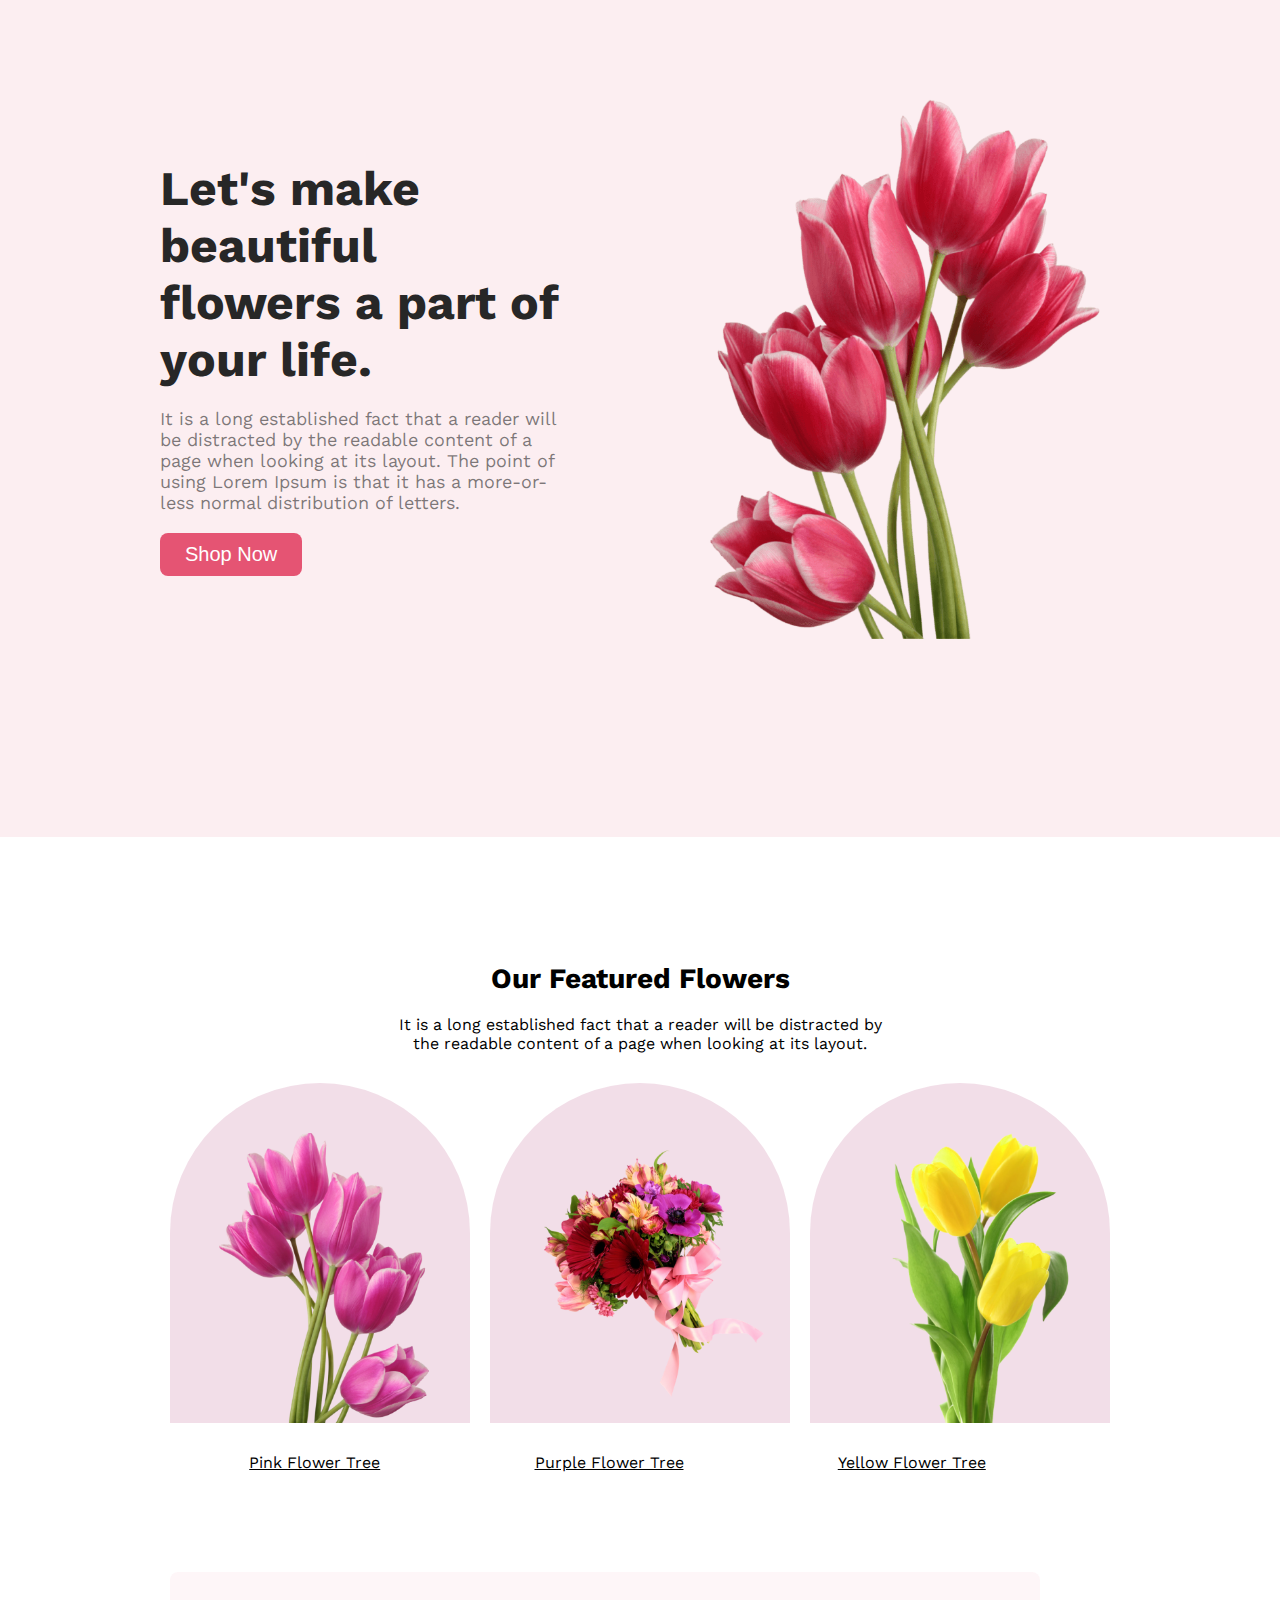
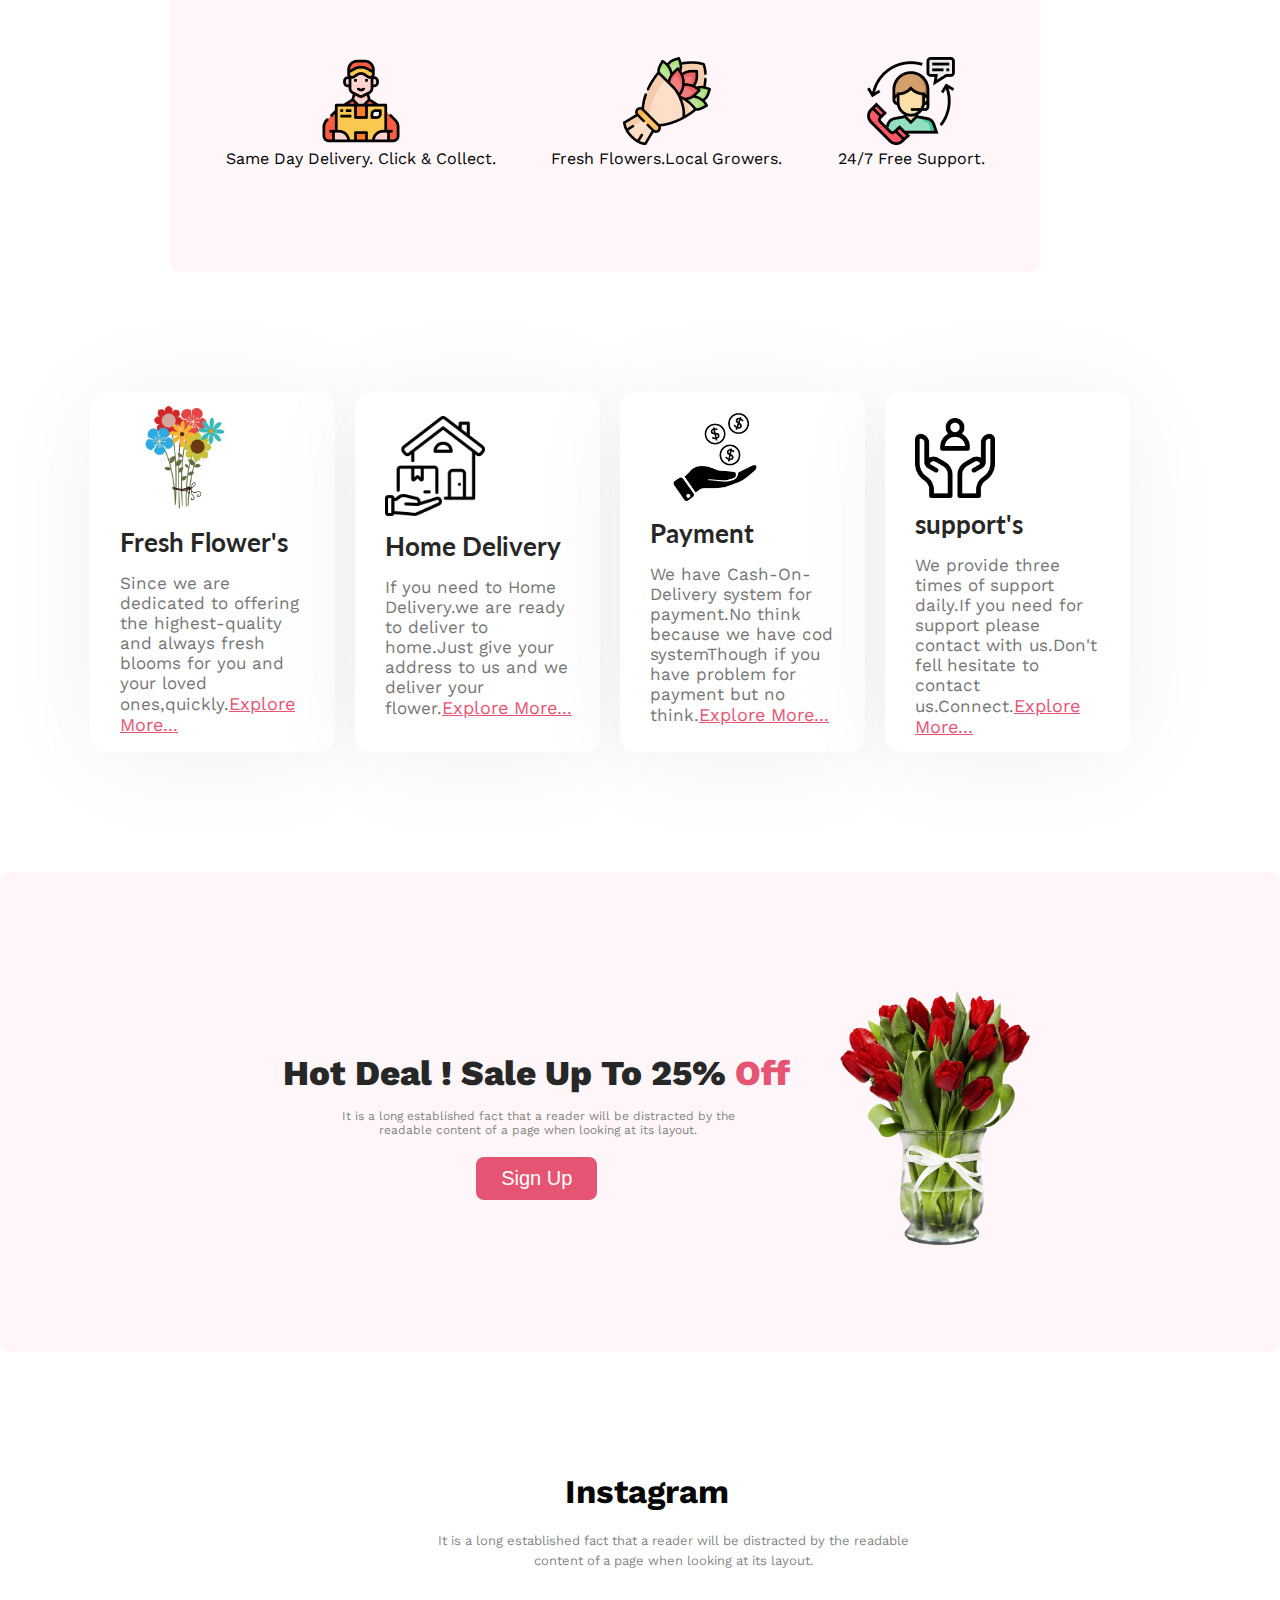
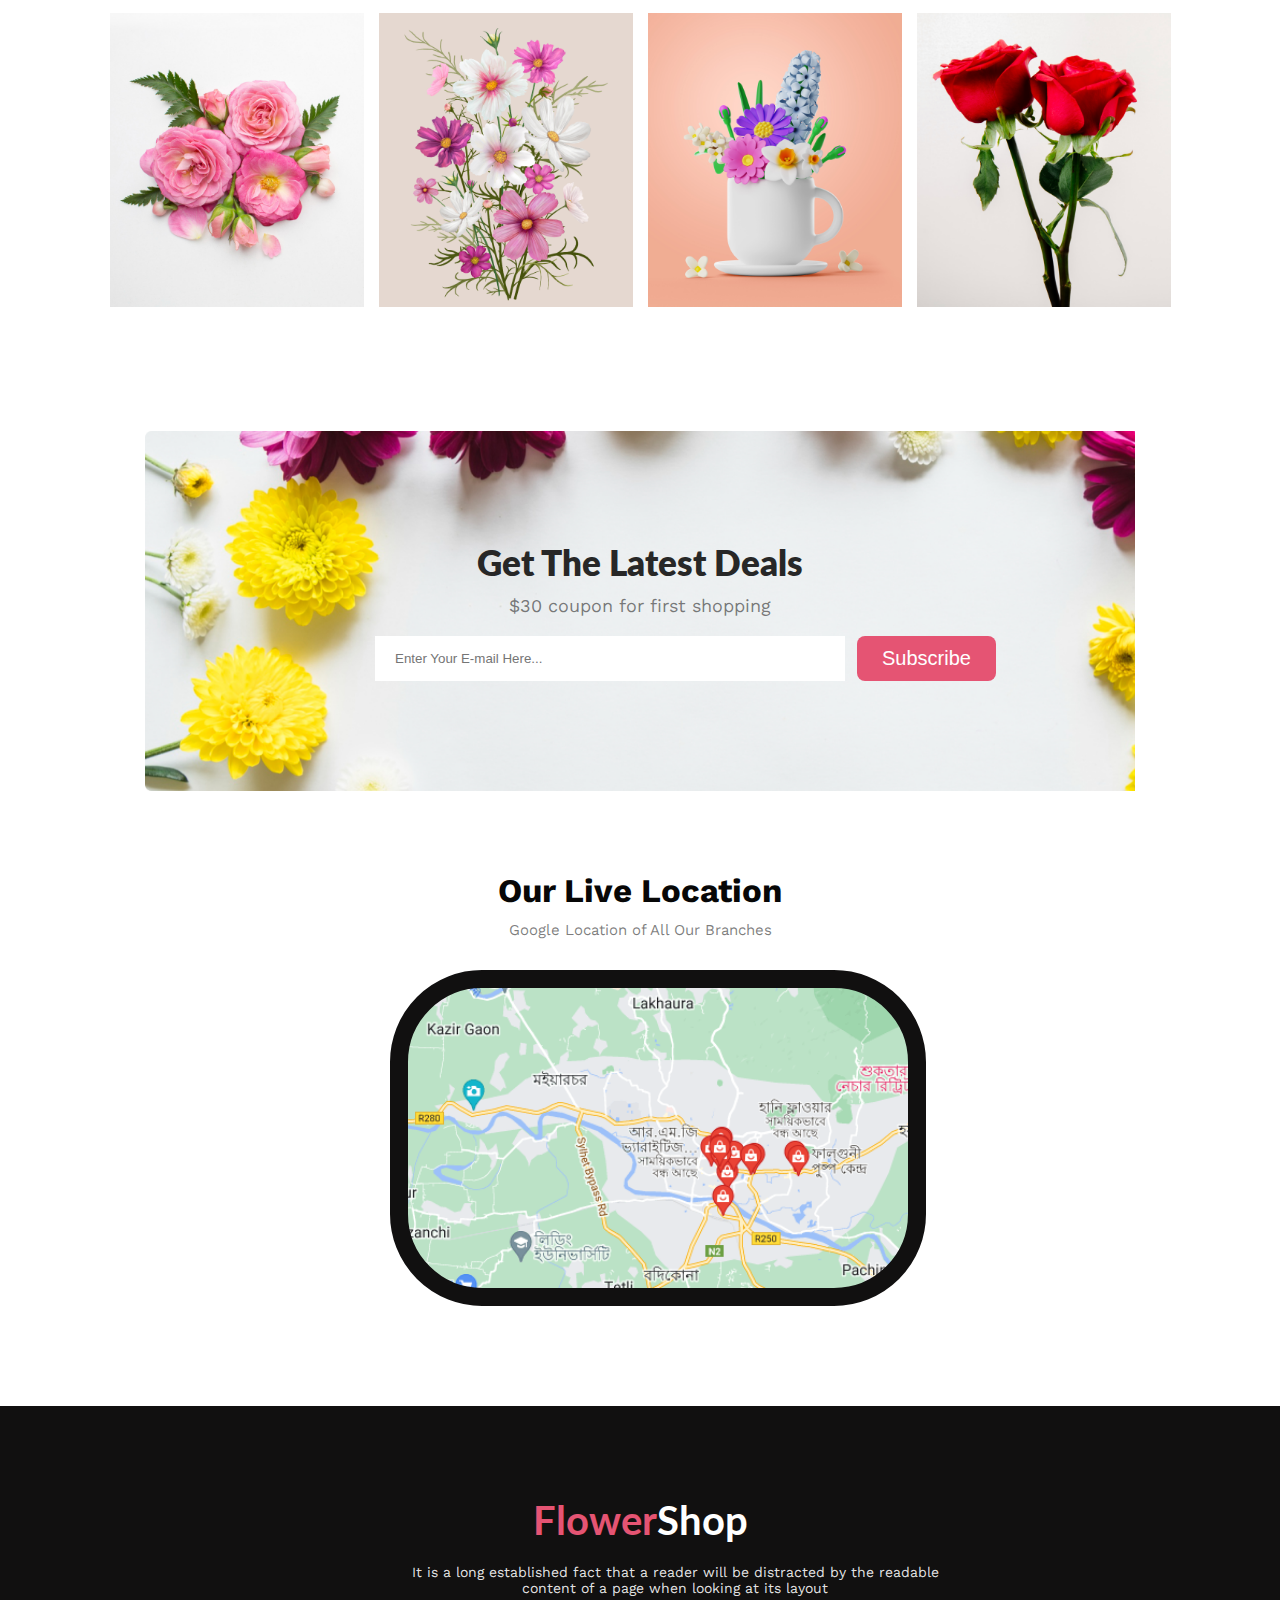
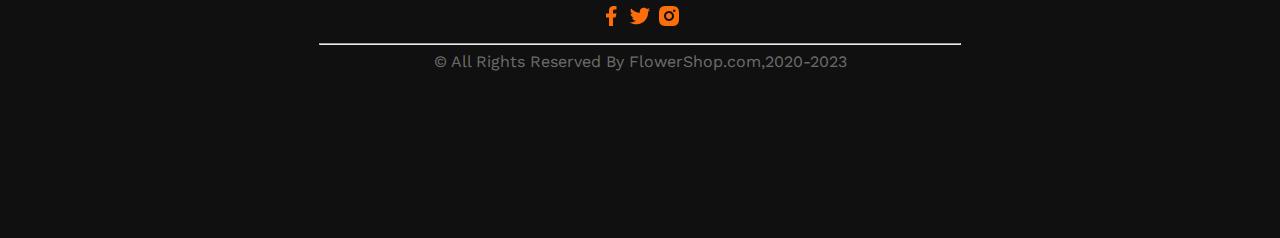
<file: index.html>
<!DOCTYPE html>
<html lang="en">

<head>
    <meta charset="UTF-8">
    <meta name="viewport" content="width=device-width, initial-scale=1.0">
    <link rel="preconnect" href="https://fonts.googleapis.com">
    <link rel="preconnect" href="https://fonts.gstatic.com" crossorigin>
    <link
        href="https://fonts.googleapis.com/css2?family=Lato:wght@900&family=Open+Sans:ital,wght@0,700;0,800;1,400&family=Work+Sans:wght@600&display=swap"
        rel="stylesheet">
    <link rel="shortcut icon" href="./Flower Asset/pngwing 8.png" type="image/x-icon">
    <link rel="stylesheet" href="styles/style.css">
    <title>Flower Shop</title>
</head>

<body>
    <header class="header-section">
        <div class="header-container">
            <div class="header-title-container">
                <h1 class="header-title">Let's make beautiful flowers a part of your life.</h1>

                <p class="header-description">It is a long established fact that a reader will be distracted by the
                    readable content of a page when looking at its layout. The point of using Lorem Ipsum is that it has
                    a more-or-less normal distribution of letters.</p>

                <button class="btn-primary">Shop Now</button>
            </div>

            <div class="header-image-container">
                <img width="430px" class="header-image" src="./Flower Asset/pngwing 10.png" alt="">
            </div>
        </div>
    </header>

    <main>
        <section class="featured-section">
            <div class="featured-title">
                <h3 class="featured">Our Featured Flowers</h3>
                <p class="freatured-">It is a long established fact that a reader will be distracted by the readable
                    content of a page when looking at its layout.</p>
            </div>

            <div class="featured-container">
                <div class="featured-image-container">
                    <div class="featured-image"><img class="flower-one" src="./Flower Asset/pngwing 6.png" alt=""></div>
                </div>


                <div class="featured-image-container">
                    <div class="featured-image"><img class="flower-two" src="./Flower Asset/pngwing 5.png" alt=""></div>
                </div>

                <div class="featured-image-container">
                    <div class="featured-image"><img class="flower-three" src="./Flower Asset/pngwing 7.png" alt="">
                    </div>
                </div>
            </div>
            <div class="tree-name-container">
                <p style=" margin-left: -45px;">Pink Flower Tree</p>
                <p>Purple Flower Tree</p>
                <p>Yellow Flower Tree</p>
            </div>

        </section>

        <section class="facilities-section">
            <div class="facilities-container">
                <div class="facilities">
                    <div class="facilities-images"><img src="./Flower Asset/Group 57.png" alt=""></div>
                    <div class="facilities-title">
                        <p>Same Day Delivery. Click & Collect.</p>
                    </div>
                </div>

                <div class="facilities">
                    <div class="facilities-images"><img src="./Flower Asset/Group 58.png" alt=""></div>
                    <div class="facilities-title">
                        <p>Fresh Flowers.Local Growers.</p>
                    </div>
                </div>

                <div class="facilities">
                    <div class="facilities-images"><img src="./Flower Asset/Group 59.png" alt=""></div>
                    <div class="facilities-title">
                        <p>24/7 Free Support.</p>
                    </div>
                </div>



            </div>
        </section>

        <section>
            <div class="box-container">
                <div class="boxes">
                    <img width="130px" src="./fresh-flowers-icon-1.jpg" alt="">
                    <h3 class="box-title">Fresh Flower's</h3>
                    <p class="box-description">Since we are dedicated to offering the highest-quality and always fresh blooms for you and your loved ones,quickly.<span class="explore-more">Explore More...</span></p>
                </div>

                <div class="boxes">
                    <img style="padding-top: 24px; padding-bottom: 10px" width="100px" src="./shipping.png" alt="">
                    <h3 class="box-title">Home Delivery</h3>
                    <p class="box-description">If you need to Home Delivery.we are ready to deliver to home.Just give your address to us and we deliver your flower.<span class="explore-more">Explore More...</span></p>
                </div>


                <div class="boxes">
                    <img style="margin-bottom: -9px;" width="130px" src="./payment-icon.png" alt="">
                    <h3 class="box-title">Payment</h3>
                    <p class="box-description"> We have Cash-On-Delivery system for payment.No think because we have cod systemThough if you have problem for payment but no think.<span class="explore-more">Explore More...</span></p>
                </div>


                <div class="boxes">
                    <img style="padding-top: 26px;" width="80px" src="./human-resources.png" alt="">
                    <h3 style="padding-top: 6px;" class="box-title">support's</h3>
                    <p class="box-description">We provide three times of support daily.If you need for support please contact with us.Don't fell hesitate to contact us.Connect.<span class="explore-more">Explore More...</span></p>
                </div>


            

            </div>

        <section class="hot-deal-section">
            <div class="hot-deal-container">
                <div class="hot-deal-title-container">
                    <h3 class="hot-deal-title">Hot Deal ! Sale Up To 25% <span style="color: #E55473;">Off</span></h3>
                    <p class="hot-deal-description">It is a long established fact that a reader will be distracted by
                        the readable
                        content of a page when looking at its layout.</p>
                    <button class="btn-hot-deal">Sign Up</button>
                </div>

                <div class="hot-deal-image-container">
                    <img class="hot-deal-image" src="./Flower Asset/pngwing 8.png" alt="">
                </div>

            </div>
        </section>
        
        <div class="social-media-titile-container">
            <h3 class="social-media-name">Instagram</h3>
            <p class="social-media-title">It is a long established fact that a reader will be distracted by the readable 
                content of a page when looking at its layout.</p>
        </div>

        <section class="social-media-boxes-container">
            <div class="social-media-boxes">
                <img class="social-media-flower-img" src="./Flower Asset/Flower 01.png" alt="">
            </div>

            <div class="social-media-boxes">
                <img  class="social-media-flower-img"  src="./Flower Asset/Rectangle 4.png" alt="">
            </div>

            <div class="social-media-boxes">
                <img  class="social-media-flower-img"  src="./Flower Asset/Rectangle 5.png" alt="">
            </div>

            <div class="social-media-boxes">
                <img  class="social-media-flower-img"  src="./Flower Asset/Rectangle 6.png" alt="">
            </div>
        </section>
        
        <section class="latest-deal-section">
            <div class="latest-deal-title">
                <h3 class="latest-deal">Get The Latest Deals</h3>
                <p class="coupon">$30 coupon for first shopping</p>
            </div>
            <div class="input-container">
                <input class="email" type="email" placeholder="Enter Your E-mail Here...">
                <input class="btn-primary" type="submit" value="Subscribe">
            </div>
        </section>

        <section class="loaction-section">
            <div class="location-title">
                <h3 class="our-location">Our Live Location</h3>
            <p class="location-description">Google Location of All Our Branches</p>
            </div>
            <div class="location-container">
              
            </div>

        </section>

    </main>

    <footer>
        <div class="footer-section-container">
            <div class="footer-section">
                <h3 class="footer-title"><span>Flower</span>Shop</h3>
            <p class="footer-description">It is a long established fact that a reader will be distracted by the readable 
                content of a page when looking at its layout</p>
               <div class="social-accounts-link">
                <a target="_blank" href="https://www.facebook.com/home.php"><img src="./facebook.png" alt=""></a>
                <a target="_blank" href="https://web.programming-hero.com/home/"><img src="./twitter.png" alt=""></a>
                <a target="_blank" href="https://github.com/"><img src="./insta.png" alt=""></a>
               </div> <hr class="hr-container">
                <p class="copyright">&copy; All Rights Reserved By FlowerShop.com,2020-2023</p>
            </div>
        </div>

    </footer>
</body>

</html>
</file>
<file: styles/style.css>
* {
    margin: 0px;
    padding: 0px;
}

body {
    font-family: 'Lato', sans-serif;
    font-family: 'Open Sans', sans-serif;
    font-family: 'Work Sans', sans-serif;
}

.btn-primary {
    border-radius: 8px;
    background: #E55473;
    color: #FFF;
    font-size: 20px;
    border: none;
    padding: 10px 25px;
    cursor: pointer;
}

.btn-primary:hover {
    background-color: #272727;
}

/* header section start from here */
.header-section {
    background-color: rgba(229, 84, 115, 0.10);
    height: 93vh;
    width: 100%;
}

.header-container {
    display: flex;
    align-items: center;
    gap: 127px;
    justify-content: space-between;
}

.header-title {
    color: #272727;
    font-size: 48px;
    padding-bottom: 20px;
}

.header-description {
    color: rgba(39, 39, 39, 0.60);
    font-size: 18px;
    font-weight: 400;
    padding-bottom: 20px;
}

.header-title-container {

    padding-left: 160px;
    padding-top: 160px;
}

.header-image-container {
    margin-bottom: -165px;
    margin-right: 160px;
}

/* featured option start from here */
.featured-title {
    text-align: center;
    width: 500px;
    margin: auto;

}

.featured {
    color: black;
    text-align: center;
    font-size: 28px;
    margin-top: 125px;
    font-weight: bold;
    padding-bottom: 20px;
}

.freatured-description {
    color: rgba(39, 39, 39, 0.60);
    text-align: center;
    font-size: 13px;
}

.featured-section {
    padding: 0px 140px;
}

.featured-image-container {
    text-align: center;
}

.featured-container {
    padding: 30px;
    display: flex;
    gap: 20px;

}

.featured-image {
    border-radius: 300px 300px 0px 0px;
    background: rgba(167, 33, 98, 0.15);
    width: 300px;
    height: 340px;
}

.flower-one {
    width: 210px;
    margin-top: 50px;
    margin-left: 8px;
}

.flower-two {
    width: 250px;
    padding-left: 35px;
    padding-top: 64px;
}

.flower-three {
    width: 215px;
    padding-left: 35px;
    padding-top: 17px;
}

.tree-name-container {
    display: flex;
    justify-content: space-evenly;
    align-items: center;
    text-decoration: underline;
}

/* facilities section start from here */
.facilities-section {
    border-radius: 8px;
    background: rgba(229, 84, 115, 0.05);
    height: 300px;
    margin-top: 100px;
    margin-left: 170px;
    margin-right: 240px;
}

.facilities-container {
    display: flex;
    text-align: center;
    align-items: center;
    justify-content: space-evenly;
    padding-top: 85px;
}



/* hot deal section start from here */
.hot-deal-section {
    margin-top: 120px;
    width: 100%;
    border-radius: 8px;
    background: rgba(229, 84, 115, 0.05);
    height: 480px;
}

.hot-deal-container {
    display: flex;
    /* align-items: center; */
    justify-content: space-around;

}

.hot-deal-title {
    color: #272727;
    font-size: 35px;
    font-style: normal;
    font-weight: 800;
    padding-bottom: 15px;
    margin-top: 180px;
}

.hot-deal-description {
    color: rgba(39, 39, 39, 0.60);
    font-size: 12px;
    font-weight: 400;
    width: 400px;
    text-align: center;
    padding-left: 55px;
    padding-bottom: 20px;
}

.btn-hot-deal {
    border-radius: 8px;
    background: #E55473;
    color: #FFF;
    font-size: 20px;
    border: none;
    padding: 10px 25px;
    text-align: center;
    cursor: pointer;
    /* margin-left: 100px; */
}

.btn-hot-deal:hover {
    background-color: #272727;
}

.hot-deal-title-container {
    margin-left: 120px;
    text-align: center;
}

.hot-deal-image {
    width: 200px;
    margin-top: 115px;
    margin-left: -280px;
}

/* social media section start from here */

.social-media-titile-container {
    margin-top: 120px;
    text-align: center;
    align-items: center;
    margin-left: 13px;
}

.social-media-name {
    color: #070707;
    text-align: center;
    font-size: 33px;
    padding-bottom: 20px;
}

.social-media-title {
    color: rgba(39, 39, 39, 0.60);
    text-align: center;
    font-size: 13px;
    width: 500px;
    font-weight: 400;
    line-height: 20px;
    padding-left: 410px;
    padding-bottom: 42px;

}

.social-media-boxes-container {

    display: flex;
    justify-content: center;
    align-items: center;
    gap: 15px;
    padding-bottom: 120px;
}

.social-media-flower-img {
    width: 254px;
}

/* boxes section start from here */

.box-title {
    color: #272727;
    font-family: Lato;
    font-size: 26px;
    padding-bottom: 15px;
}

.box-description {
    width: 190px;
    color: #757575;
    font-size: 17px;
}

.boxes {
    max-width: 190px;
    height: 350px;
    background-color: white;
    padding-left: 30px;
    /* padding-top: 30px; */
    padding-right: 25px;
    padding-bottom: 10px;
    box-shadow: 0px 6px 100px 0px rgba(0, 0, 0, 0.06);
    border-radius: 15px;
}

.box-container {
    margin-top: 120px;
    display: flex;
    align-items: center;
    justify-content: space-around;
    padding-left: 80px;
    padding-right: 140px;
}

.explore-more{
    text-decoration:underline #E55473;
    color: #E55473;
    cursor: pointer;
    font-size: 18px;
}

/* latest deal sectiom start from here */
.latest-deal-title {
    margin-top: 100px;
    text-align: center;
}

.input-container>input {
    /* text-align: center; */
}

.latest-deal-section {
    padding-top: 10px;
    text-align: center;
    margin: 0px 145px;
    height: 350px;
    background-image: url(../Rectangle\ 9.png);
    background-size: cover;
    background-repeat: no-repeat;
}

.latest-deal {
    color: #272727;
    text-align: center;
    font-family: Lato;
    font-size: 35px;
    font-weight: 800;
    padding-bottom: 8px;
}

.coupon {
    color: rgba(39, 39, 39, 0.60);
    text-align: center;
    font-size: 18px;
    line-height: 30px;
    padding-bottom: 15px;
}

.input-container .email {
    width: 450px;
    padding: 15px 0px;
    padding-left: 20px;
    border: none;
}

.input-container {
    display: flex;
    gap: 12px;
    padding-left: 230px;
}

/* footer section start from here */
.footer-section-container {
    margin-top: 100px;
    text-align: center;
    background-color: #111010;
    height: 48vh;
}

.footer-section {
    padding-top: 90px;
}

.footer-title {
    color: white;
    font-family: Lato;
    font-size: 40px;
    padding-bottom: 20px;
}

.footer-title>span {
    color: #E55473;
}

.hr-container {
    width: 50%;
    margin: auto;
}

.footer-description {
    color: rgba(255, 255, 255, 0.90);
    text-align: center;
    font-size: 14px;
    width: 550px;
    padding-left: 400px;
    padding-bottom: 8px;
}

.social-accounts-link {
    padding-bottom: 11px;
}

.copyright {
    color: rgba(255, 255, 255, 0.40);
    text-align: center;
    font-size: 16px;
    padding-top: 7px;
}

.our-location {
    color: #070707;
    text-align: center;
    font-size: 33px;
    padding-bottom: 10px;
}

.location-description{
    color: rgba(39, 39, 39, 0.60);
    text-align: center;
    font-size: 15px;
    font-weight: 400;
    line-height: 20px;
}

.location-title{
    margin-top: 80px;
}

.location-container{
    background-image: url(../flower-location.PNG);
    background-repeat: no-repeat;
    background-position: center;
    background-size: cover;
    text-align: center;
    align-items: center;
    margin-left: 390px;
    margin-top: 30px;
    border: 18px solid #111010;
    border-radius: 92px;
    max-width: 500px;
    height: 300px;
}
</file>
